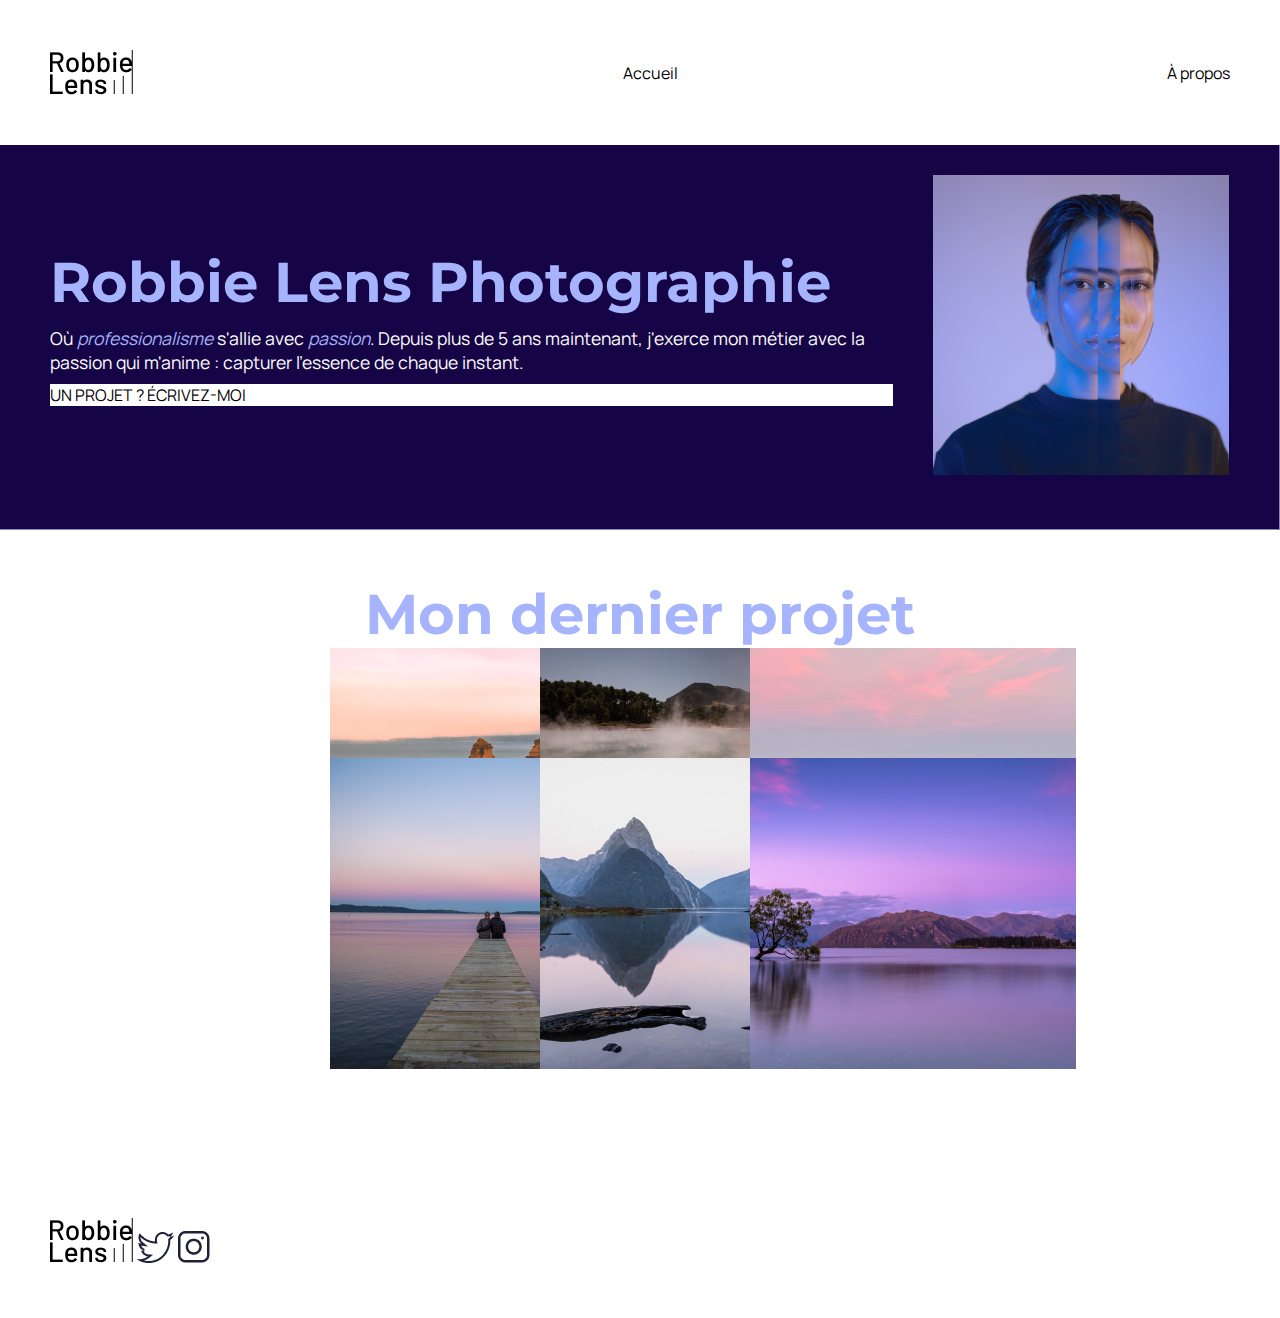
<file: index.html>
<!DOCTYPE html>
<html lang="fr">

<head>
    <meta charset="utf-8">
    <title>Accueil - Robbie Lens Photographie</title>
    <link href="style.css" rel="stylesheet">
    <link rel="preconnect" href="https://fonts.googleapis.com">
    <link rel="preconnect" href="https://fonts.gstatic.com" crossorigin>
    <link href="https://fonts.googleapis.com/css2?family=Manrope&family=Montserrat&display=swap" rel="stylesheet">
</head>

<body>

    <header>
        <section class="entete">
            <nav>
            <img src="images/logo.png">
            <a href="index.html">Accueil</a>
            <a href="a-propos.html">À propos</a>
            </nav>
        </section>
    </header>
    
    <main>
        <section class="introduction">
            <div class="column1">
                <h1>Robbie Lens Photographie</h1>
                <p>Où <em class="important">professionalisme</em> s'allie avec <em class="important">passion</em>. Depuis
                plus de 5 ans maintenant, j'exerce mon métier avec la passion
                qui m'anime : capturer l'essence de chaque instant.</p>
                <span>
                    <a href="" class="bouton">UN PROJET ? ÉCRIVEZ-MOI</a>
                </span>
            </div>
            <div class="column2">
                <img src="images/robbie-lens.png" alt="Portrait avec effet de la photographe Robbie Lens" >
            </div>
        </section>

        <section class="galerie">
            <div><h1>Mon dernier projet</h1></div>
            <div class="galerie-photos">
                <div class="image-intro"><img src="images/element-1.png" alt=""></div>
                <div class="image-intro"><img src="images/element-2.png" alt=""></div>
                <div class="image-intro"><img src="images/element-3.png" alt=""></div>
                <div class="image-intro"><img src="images/element-4.png" alt=""></div>
                <div class="image-intro"><img src="images/element-5.png" alt=""></div>
                <div class="image-intro"><img src="images/element-6.png" alt=""></div>
            </div>
        </section>
    </main>

    <footer>
        <section class="pied-de-page">
            <div>
                <img src="images/logo.png" alt="Logo Robbie Lens" >
                <a target="_blank" href="https://twitter.com/"><img src="images/twitter.png" alt="Logo Twitter" ></a>
                <a target="_blank" href="https://www.instagram.com/"><img src="images/instagram.png" alt="Logo Instagram"></a>
            </div>
        </section>
    </footer>

</body>

</html>
</file>
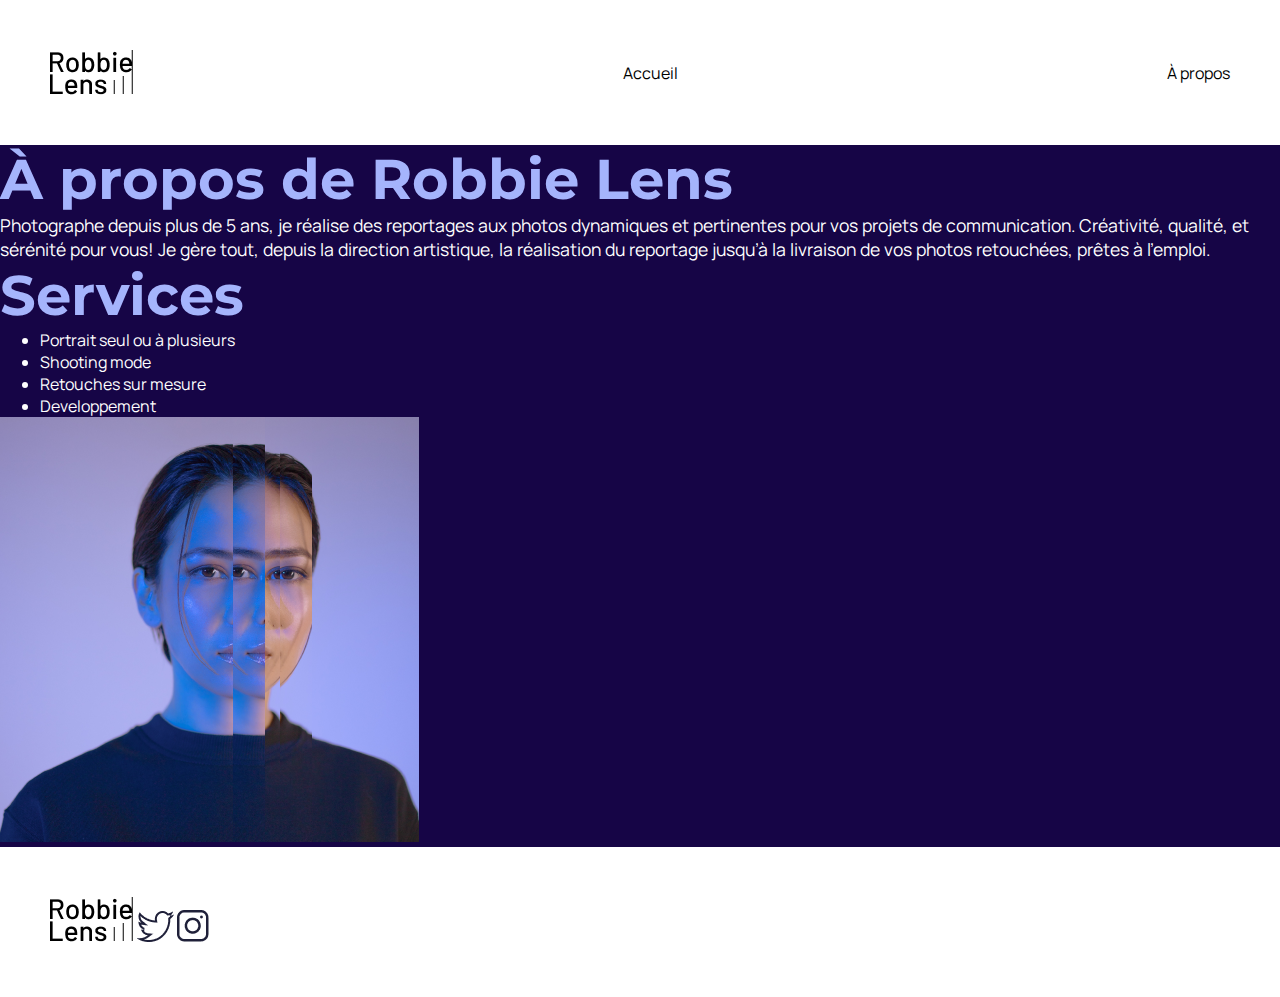
<file: a-propos.html>
<!DOCTYPE html>
<html lang="fr">

<head>
    <meta charset="utf-8">
    <title>À propos - Robbie Lens Photographie</title>
    <link href="style.css" rel="stylesheet">
    <link rel="preconnect" href="https://fonts.googleapis.com">
    <link rel="preconnect" href="https://fonts.gstatic.com" crossorigin>
    <link href="https://fonts.googleapis.com/css2?family=Manrope&family=Montserrat&display=swap" rel="stylesheet">
</head>

<body>
    <header>
        <section class="entete">
            <nav>
            <img src="images/logo.png">
            <a href="index.html">Accueil</a>
            <a href="a-propos.html">À propos</a>
            </nav>
        </section>
    </header>

    <main>
    <div class="a-propos">
        <div>
            <h1>À propos de Robbie Lens</h1>
            <p> Photographe depuis plus de 5 ans, je réalise des reportages aux photos dynamiques et pertinentes pour vos
            projets de communication.  Créativité, qualité, et sérénité pour vous! Je gère tout, depuis la direction
            artistique, la réalisation du reportage jusqu’à la livraison de vos photos retouchées, prêtes à l’emploi.
            </p>
        </div>
        <div>
            <h2>Services</h2>
            <ul>
            <li>Portrait seul ou à plusieurs</li>
            <li>Shooting mode</li>
            <li>Retouches sur mesure</li>
            <li>Developpement</li>
            </ul>
        </div>
        <div>
            <a target="_parent" href="index.html"><img src="images/robbie-lens.png"></a>
        </div>
    </div>
    </main>

    <footer>
        <section class="pied-de-page">
            <img src="images/logo.png" alt="Logo Robbie Lens" >
            <a target="_blank" href="https://twitter.com/">
                <img src="images/twitter.png" alt="Logo Twitter" >
            </a>
            <a target="_blank" href="https://www.instagram.com/">
                <img src="images/instagram.png" alt="Logo Instagram" >
            </a>
        </section>
        </footer>
    
</body>

</html>
</file>
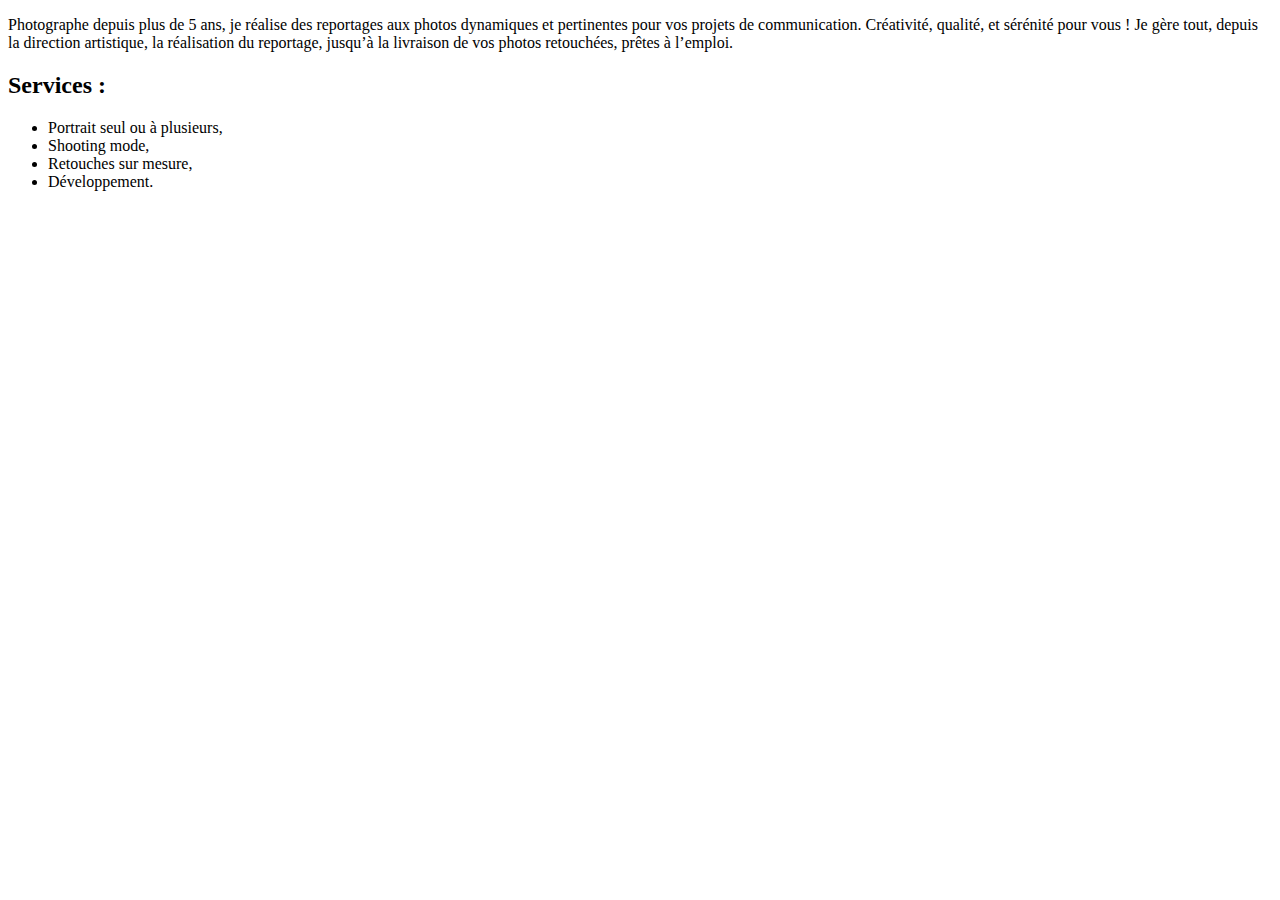
<file: dossier-demo/a-propos.html>
<!DOCTYPE html>
<html lang="fr">

<head>
    <meta charset="utf-8">
    <title>À propos de Robbie Lens</title>
</head>

<body>
    
    <p> 
        Photographe depuis plus de 5 ans, je réalise des reportages aux photos dynamiques et pertinentes pour vos projets de communication. 
        Créativité, qualité, et sérénité pour vous ! 
        Je gère tout, depuis la direction artistique, la réalisation du reportage, jusqu’à la livraison de vos photos retouchées, prêtes à l’emploi.
    </p>
    
    <h2>Services : </h2>

    <ul>
        <li>Portrait seul ou à plusieurs,</li>
        <li>Shooting mode,</li>
        <li>Retouches sur mesure,</li>
        <li>Développement.</li>
    </ul>

</body>

</html>
</file>
<file: style.css>
* {
  margin: 0;
}

header{
  background-color: white;
}

.entete{
  padding-top: 50px;
  padding-bottom: 50px;
  padding-left: 50px;
  padding-right: 50px;
}

.entete img:hover {
  opacity: 0.5;
}

nav
{
  display: flex;
  flex-direction: row;
  align-items: center;
  justify-content: space-between;
  gap: 15px;
}

a
{
    color: black;
    font-family: Manrope;
    font-size: 1em;
    text-decoration: none;
}

a:hover
{ 
text-decoration: underline;
color: azure;
}

.introduction
{
  background-color: rgb(22, 5, 70);
  border-right: 1px #8e86b5 solid;
  border-bottom: 1px #8e86b5 solid;
  padding: 2%;
  padding-top: 30px;
  padding-bottom: 50px;
  padding-left: 50px;
  padding-right: 50px;
  display: flex;
  flex-direction: row;
  align-items: center;
  justify-content: space-between;
  gap: 40px;
 }

.column1
{
  display: flex;
  flex-direction: column;
  align-items: left;
  gap: 10px;
}

.column2 img { height: 300px;}

.bouton
{
background-color: white;
}

.important
{
    color: #A5B4FC;
}

h1,h2
{
    color: #A5B4FC;
    font-family: Montserrat;
    font-size: 3.5em;   
}

p
{
    font-family: Manrope;
    font-size: 1.1em;
}

ul
{
    font-family: Manrope;
    font-size: 1em;
    
}

span
{
    background-color: white;
    
}

body 
{
    background-color: rgb(22, 5, 70); /* Le fond de la page sera noir */
    color: white; /* Le texte de la page sera blanc */
}

.galerie
{
  background-color: white;
  text-align: center;
  padding-top: 50px;
  padding-bottom: 50px;
}

.galerie-photos
{
  display: grid;
  grid-template-columns: 200px 200px 200px;
  grid-template-rows: 100px 150px 200px;
  gap: 10px;
  justify-content: center;

}

.image-intro
{
  height: 150px;
}


.important:hover 
{
background: linear-gradient(90deg, #696484,#8788BA );

}


footer
{
  background-color: white;
}

.pied-de-page img:hover
{
  opacity: 0.5;
}


.pied-de-page
{
  padding-top: 50px;
  padding-bottom: 50px;
  padding-left: 50px;
  padding-right: 50px;
}
</file>
